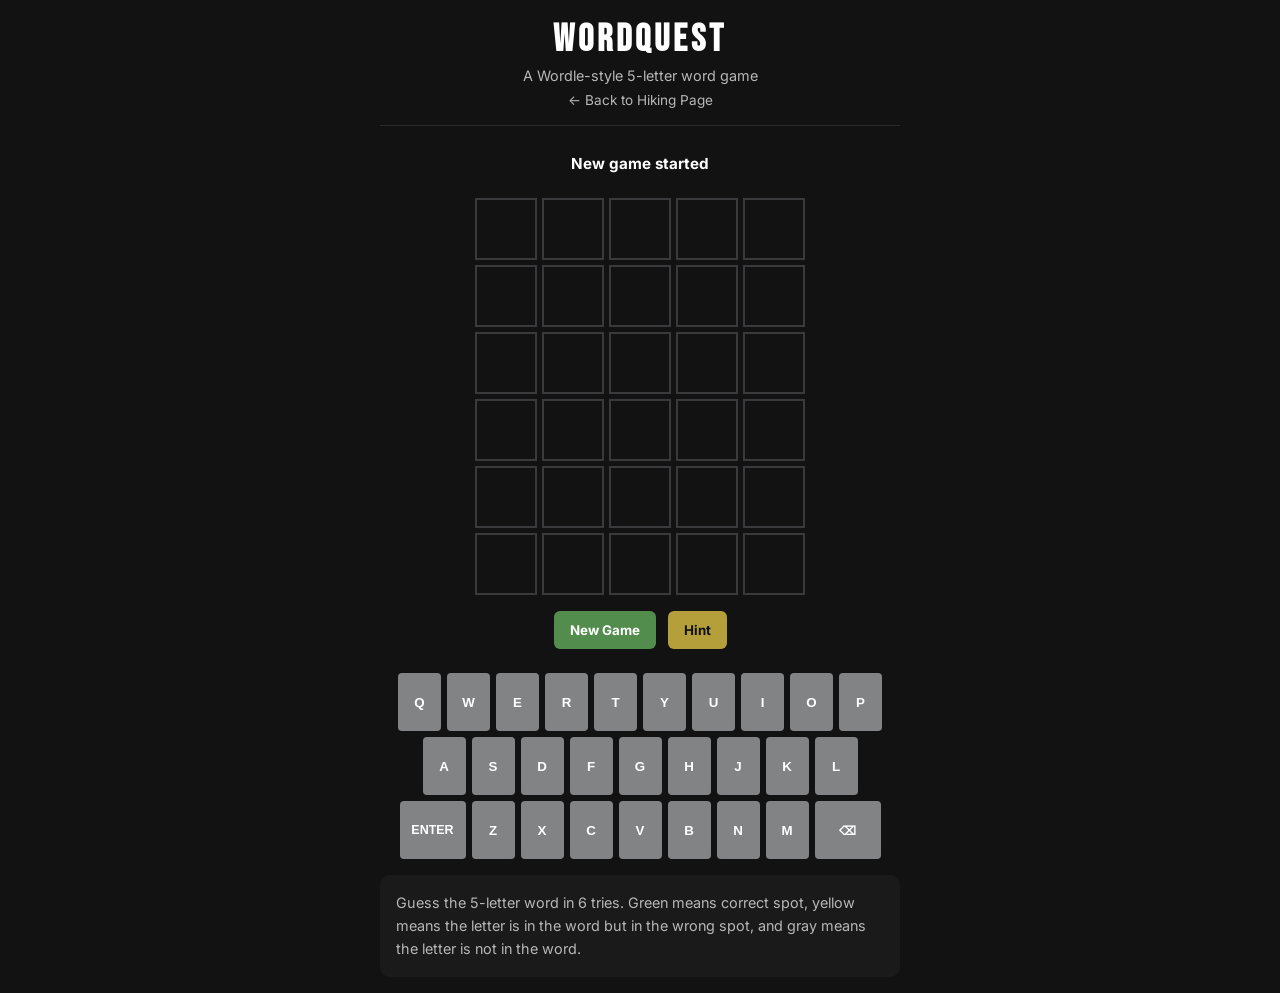
<file: webapp.html>
<!DOCTYPE html>
<html lang="en">
<head>
  <meta charset="UTF-8" />
  <meta name="viewport" content="width=device-width, initial-scale=1.0" />
  <title>WordQuest | Emma Hardy</title>
  <link href="https://fonts.googleapis.com/css2?family=Bebas+Neue&family=Inter:wght@400;600;700&display=swap" rel="stylesheet" />
  <style>
    :root {
      --bg: #121213;
      --panel: #1a1a1b;
      --tile-border: #3a3a3c;
      --filled-border: #565758;
      --correct: #538d4e;
      --present: #b59f3b;
      --absent: #3a3a3c;
      --text: #ffffff;
      --subtext: #b7b7b7;
      --key-bg: #818384;
    }

    * {
      box-sizing: border-box;
      margin: 0;
      padding: 0;
    }

    body {
      background: var(--bg);
      color: var(--text);
      font-family: 'Inter', sans-serif;
      min-height: 100vh;
      display: flex;
      flex-direction: column;
      align-items: center;
      padding: 1rem;
    }

    header {
      width: 100%;
      max-width: 520px;
      text-align: center;
      border-bottom: 1px solid #2b2b2c;
      padding-bottom: 1rem;
      margin-bottom: 1rem;
    }

    h1 {
      font-family: 'Bebas Neue', sans-serif;
      letter-spacing: 4px;
      font-size: 2.4rem;
    }

    .subtitle {
      color: var(--subtext);
      font-size: 0.9rem;
      margin-top: 0.25rem;
    }

    .back-link {
      display: inline-block;
      margin-top: 0.5rem;
      color: var(--subtext);
      text-decoration: none;
      font-size: 0.85rem;
    }

    .back-link:hover {
      color: white;
    }

    #message {
      min-height: 28px;
      margin: 0.75rem 0 0.5rem;
      font-weight: 700;
      text-align: center;
      font-size: 0.95rem;
    }

    #board {
      display: grid;
      grid-template-columns: repeat(5, 62px);
      grid-template-rows: repeat(6, 62px);
      gap: 5px;
      margin: 0.5rem 0 1rem;
    }

    .tile {
      width: 62px;
      height: 62px;
      border: 2px solid var(--tile-border);
      display: flex;
      align-items: center;
      justify-content: center;
      font-size: 2rem;
      font-weight: 700;
      text-transform: uppercase;
      user-select: none;
      transition: transform 0.12s ease, background-color 0.2s ease, border-color 0.2s ease;
    }

    .tile.filled {
      border-color: var(--filled-border);
    }

    .tile.correct {
      background-color: var(--correct);
      border-color: var(--correct);
    }

    .tile.present {
      background-color: var(--present);
      border-color: var(--present);
    }

    .tile.absent {
      background-color: var(--absent);
      border-color: var(--absent);
    }

    .tile.pop {
      transform: scale(1.08);
    }

    .controls {
      display: flex;
      gap: 0.75rem;
      margin-bottom: 1rem;
      flex-wrap: wrap;
      justify-content: center;
    }

    .btn {
      border: none;
      border-radius: 6px;
      padding: 0.7rem 1rem;
      font-weight: 700;
      cursor: pointer;
      font-family: 'Inter', sans-serif;
    }

    .btn-new {
      background: var(--correct);
      color: white;
    }

    .btn-hint {
      background: var(--present);
      color: #111;
    }

    .btn:hover {
      filter: brightness(1.08);
    }

    #keyboard {
      display: flex;
      flex-direction: column;
      gap: 6px;
      margin-top: 0.5rem;
    }

    .key-row {
      display: flex;
      justify-content: center;
      gap: 6px;
    }

    .key {
      min-width: 43px;
      height: 58px;
      border: none;
      border-radius: 4px;
      background: var(--key-bg);
      color: white;
      font-weight: 700;
      cursor: pointer;
      padding: 0 8px;
      text-transform: uppercase;
    }

    .key.wide {
      min-width: 66px;
      font-size: 0.78rem;
    }

    .key.correct {
      background: var(--correct);
    }

    .key.present {
      background: var(--present);
      color: #111;
    }

    .key.absent {
      background: var(--absent);
    }

    .instructions {
      max-width: 520px;
      margin-top: 1rem;
      color: var(--subtext);
      font-size: 0.9rem;
      line-height: 1.6;
      background: var(--panel);
      padding: 1rem;
      border-radius: 10px;
    }

    @media (max-width: 500px) {
      #board {
        grid-template-columns: repeat(5, 52px);
        grid-template-rows: repeat(6, 52px);
      }

      .tile {
        width: 52px;
        height: 52px;
        font-size: 1.7rem;
      }

      .key {
        min-width: 32px;
        height: 50px;
        font-size: 0.8rem;
      }
    }
  </style>
</head>
<body>
  <header>
    <h1>WordQuest</h1>
    <p class="subtitle">A Wordle-style 5-letter word game</p>
    <a class="back-link" href="scratch.html">← Back to Hiking Page</a>
  </header>

  <div id="message"></div>
  <div id="board"></div>

  <div class="controls">
    <button class="btn btn-new" onclick="newGame()">New Game</button>
    <button class="btn btn-hint" onclick="showHint()">Hint</button>
  </div>

  <div id="keyboard"></div>

  <div class="instructions">
    Guess the 5-letter word in 6 tries. Green means correct spot, yellow means the letter is in the word but in the wrong spot, and gray means the letter is not in the word.
  </div>

  <script>
    const WORDS = [
      "TRAIL","RIVER","STONE","PEAKS","MOUNT","PLANT","CLOUD","WATER","HIKER","RIDGE",
      "BRUSH","EARTH","FOREST","MOOSE","PINES","CREEK","CLIFF","BLOOM","FLAME","SHELL",
      "SUNNY","STORM","NORTH","SOUTH","GLADE","FIELD","HOUSE","GROVE","ASPEN","FAITH",
      "SMILE","BRAVE","LIGHT","SWEET","HEART","DREAM","QUEST","GRACE","LAKES","ROBIN",
      "EAGLE","SNOWY","FROST","TOWER","BERRY","SLOPE","CROWN","SHINE","CAMPS","RANCH"
    ];

    const VALID_WORDS = new Set([
      ...WORDS,
      "ABOUT","ABOVE","ADORE","AFTER","AGREE","ALONE","ANGEL","APPLE","BEACH","BRAIN",
      "BRICK","BRING","BROWN","CHAIR","CHEER","CHESS","CLEAR","CLOSE","COAST","DANCE",
      "DELTA","EARTH","ENJOY","FIELD","FLOOR","FOCUS","FRAME","FRESH","FRONT","GHOST",
      "GIANT","GLASS","GRASS","GREEN","GROUP","GUIDE","HAPPY","HONEY","HORSE","HOUSE",
      "IDEAL","JUICE","KNIFE","LEMON","LEVEL","LIGHT","LUNCH","MAGIC","MAPLE","METAL",
      "MIGHT","MONEY","MUSIC","NIGHT","OCEAN","PAINT","PARTY","PEACE","PHONE","PIANO",
      "PLACE","PLANE","PLANT","POWER","PRIDE","QUEEN","QUIET","RADIO","RAISE","REACH",
      "RELAX","RIGHT","ROUND","SCALE","SCENE","SHARE","SHINE","SHIRT","SHORE","SKILL",
      "SLEEP","SMALL","SMART","SOUND","SPACE","SPEED","SPEND","SPICE","SPORT","STAND",
      "START","STORY","STYLE","SUGAR","TABLE","TEACH","THANK","THEME","THINK","THREE",
      "TIGER","TODAY","TOUCH","TOWER","TRACK","TRAIN","TRUST","UNITY","VALUE","VOICE",
      "WATCH","WHITE","WORLD","YOUTH","ZEBRA"
    ]);

    const ROWS = 6;
    const COLS = 5;

    let targetWord = "";
    let currentRow = 0;
    let currentCol = 0;
    let currentGuess = [];
    let gameOver = false;

    const keyPriority = { absent: 1, present: 2, correct: 3 };
    const keyStates = {};

    const keyboardRows = [
      ["Q","W","E","R","T","Y","U","I","O","P"],
      ["A","S","D","F","G","H","J","K","L"],
      ["ENTER","Z","X","C","V","B","N","M","⌫"]
    ];

    const hintMap = {
      TRAIL: "You would find this on a hike.",
      RIVER: "It flows through nature.",
      STONE: "A small piece of the mountain.",
      PEAKS: "The highest parts of mountains.",
      MOUNT: "A high place to climb.",
      PLANT: "Something green and growing.",
      CLOUD: "It floats in the sky.",
      WATER: "You always need this to hike.",
      HIKER: "A person on the trail.",
      RIDGE: "A long narrow mountain top.",
      FOREST: "A place full of trees.",
      CREEK: "A small flowing stream.",
      CLIFF: "A steep rock face.",
      ASPEN: "A tree common in Utah mountains.",
      LAKES: "Still water in the mountains.",
      EAGLE: "A powerful bird.",
      SNOWY: "How mountaintops often look.",
      SLOPE: "An angled side of a mountain.",
      QUEST: "An adventurous journey."
    };

    function buildBoard() {
      const board = document.getElementById("board");
      board.innerHTML = "";
      for (let r = 0; r < ROWS; r++) {
        for (let c = 0; c < COLS; c++) {
          const tile = document.createElement("div");
          tile.className = "tile";
          tile.id = `tile-${r}-${c}`;
          board.appendChild(tile);
        }
      }
    }

    function buildKeyboard() {
      const keyboard = document.getElementById("keyboard");
      keyboard.innerHTML = "";

      keyboardRows.forEach(row => {
        const rowDiv = document.createElement("div");
        rowDiv.className = "key-row";

        row.forEach(key => {
          const btn = document.createElement("button");
          btn.className = "key";
          if (key === "ENTER" || key === "⌫") btn.classList.add("wide");
          btn.id = `key-${key}`;
          btn.textContent = key;
          btn.addEventListener("click", () => handleKey(key));
          rowDiv.appendChild(btn);
        });

        keyboard.appendChild(rowDiv);
      });
    }

    function getTile(row, col) {
      return document.getElementById(`tile-${row}-${col}`);
    }

    function showMessage(text) {
      document.getElementById("message").textContent = text;
    }

    function chooseWord() {
      return WORDS[Math.floor(Math.random() * WORDS.length)];
    }

    function handleKey(key) {
      if (gameOver) return;

      if (key === "ENTER") {
        submitGuess();
        return;
      }

      if (key === "⌫") {
        if (currentCol > 0) {
          currentCol--;
          currentGuess.pop();
          const tile = getTile(currentRow, currentCol);
          tile.textContent = "";
          tile.classList.remove("filled");
        }
        return;
      }

      if (/^[A-Z]$/.test(key) && currentCol < COLS) {
        const tile = getTile(currentRow, currentCol);
        tile.textContent = key;
        tile.classList.add("filled", "pop");
        setTimeout(() => tile.classList.remove("pop"), 100);
        currentGuess.push(key);
        currentCol++;
      }
    }

    function scoreGuess(guess, answer) {
      const result = Array(COLS).fill("absent");
      const answerLetters = answer.split("");
      const guessLetters = guess.split("");

      for (let i = 0; i < COLS; i++) {
        if (guessLetters[i] === answerLetters[i]) {
          result[i] = "correct";
          answerLetters[i] = null;
          guessLetters[i] = null;
        }
      }

      for (let i = 0; i < COLS; i++) {
        if (guessLetters[i] && answerLetters.includes(guessLetters[i])) {
          result[i] = "present";
          answerLetters[answerLetters.indexOf(guessLetters[i])] = null;
        }
      }

      return result;
    }

    function updateKeyboard(letter, state) {
      const current = keyStates[letter];
      if (!current || keyPriority[state] > keyPriority[current]) {
        keyStates[letter] = state;
        const key = document.getElementById(`key-${letter}`);
        if (key) {
          key.classList.remove("correct", "present", "absent");
          key.classList.add(state);
        }
      }
    }

    function submitGuess() {
      if (currentCol < COLS) {
        showMessage("Not enough letters");
        return;
      }

      const guess = currentGuess.join("");

      if (!VALID_WORDS.has(guess)) {
        showMessage("Not a valid word");
        return;
      }

      const result = scoreGuess(guess, targetWord);

      for (let i = 0; i < COLS; i++) {
        const tile = getTile(currentRow, i);
        tile.classList.add(result[i]);
        updateKeyboard(guess[i], result[i]);
      }

      if (guess === targetWord) {
        showMessage("You got it!");
        gameOver = true;
        return;
      }

      currentRow++;
      currentCol = 0;
      currentGuess = [];

      if (currentRow === ROWS) {
        showMessage(`Game over — the word was ${targetWord}`);
        gameOver = true;
      } else {
        showMessage("");
      }
    }

    function showHint() {
      if (!targetWord || gameOver) return;
      const hint = hintMap[targetWord] || `The word starts with ${targetWord[0]}.`;
      showMessage(`Hint: ${hint}`);
    }

    function newGame() {
      targetWord = chooseWord();
      currentRow = 0;
      currentCol = 0;
      currentGuess = [];
      gameOver = false;

      for (const key in keyStates) delete keyStates[key];

      buildBoard();
      buildKeyboard();
      showMessage("New game started");
    }

    document.addEventListener("keydown", (e) => {
      if (gameOver) return;

      if (e.key === "Enter") {
        handleKey("ENTER");
      } else if (e.key === "Backspace") {
        handleKey("⌫");
      } else if (/^[a-zA-Z]$/.test(e.key)) {
        handleKey(e.key.toUpperCase());
      }
    });

    newGame();
  </script>
</body>
</html>
</file>
